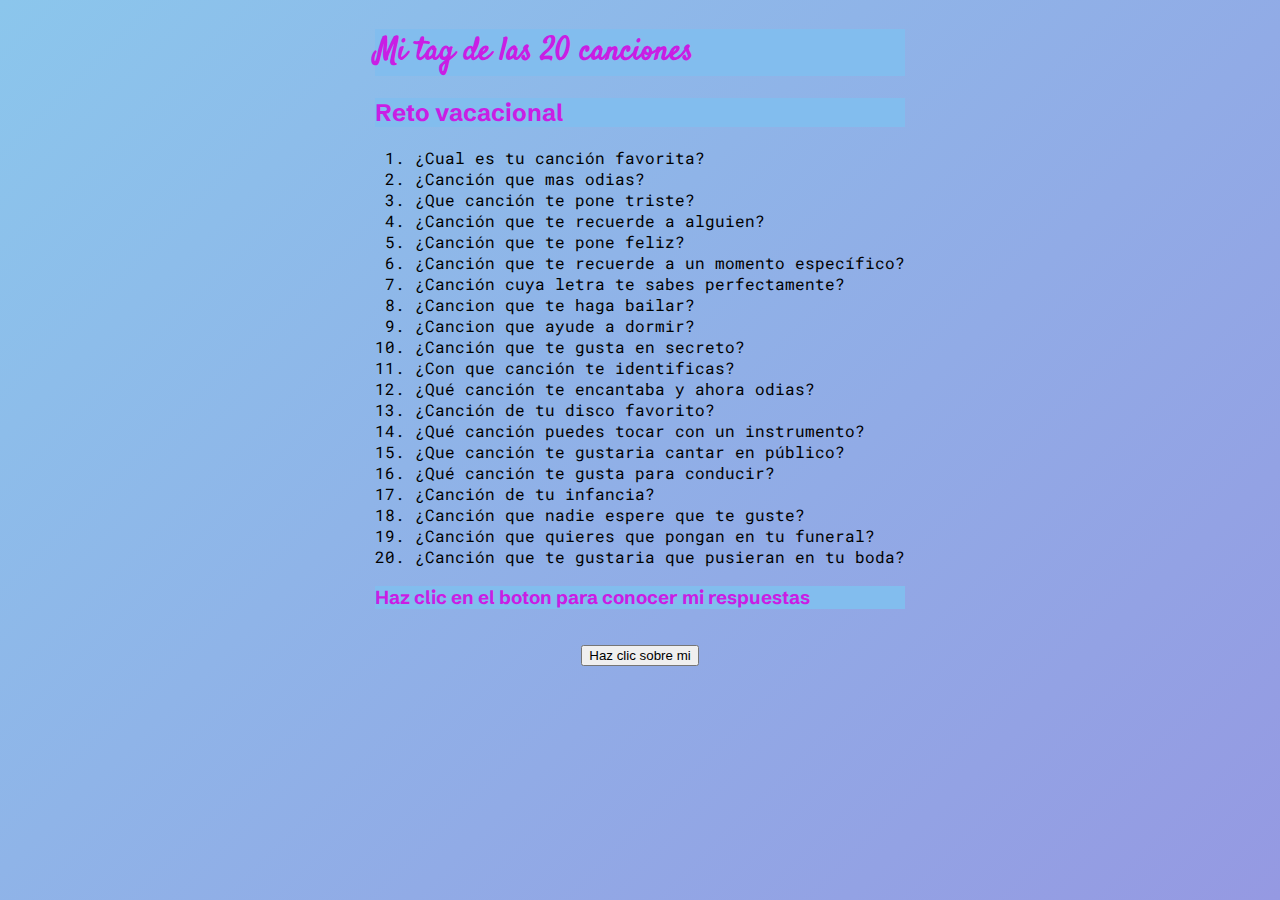
<file: index.html>
<DOCTYPE html>
<html lang="es">
<head>
    <meta charset="UTF-8">
    <title>Tag de las 20 canciones-</title>
    <link rel="stylesheet" href="styles/styles.css">
</head>
<body>
    <h1 class="titulo1"> Mi tag de las 20 canciones</h1>
    <h2 class="titulo2">Reto vacacional</h2>
    <ol class="titulo3">
        <li>¿Cual es tu canción favorita?</li>
        <li>¿Canción que mas odias?</li>
        <li>¿Que canción te pone triste?</li>
        <li>¿Canción que te recuerde a alguien?</li>
        <li>¿Canción que te pone feliz?</li>
        <li>¿Canción que te recuerde a un momento específico?</li>
        <li>¿Canción cuya letra te sabes perfectamente?</li>
        <li>¿Cancion que te haga bailar?</li>
        <li>¿Cancion que ayude a dormir?</li>
        <li>¿Canción que te gusta en secreto?</li>
        <li>¿Con que canción te identificas?</li>
        <li>¿Qué canción te encantaba y ahora odias?</li>
        <li>¿Canción de tu disco favorito?</li>
        <li>¿Qué canción puedes tocar con un instrumento?</li>
        <li>¿Que canción te gustaria cantar en público?</li>
        <li>¿Qué canción te gusta para conducir?</li>
        <li>¿Canción de tu infancia?</li>
        <li>¿Canción que nadie espere que te guste?</li>
        <li>¿Canción que quieres que pongan en tu funeral?</li>
        <li>¿Canción que te gustaria que pusieran en tu boda?</li>
    </ol>
    <h3 class="titulo2">Haz clic en el boton para conocer mi respuestas</h3><br>
    <div class="contenedor">
        <a href="respuestas.html">
            <button>Haz clic sobre mi</button>
        </a> 
    </div>
</body>
</html>
</file>
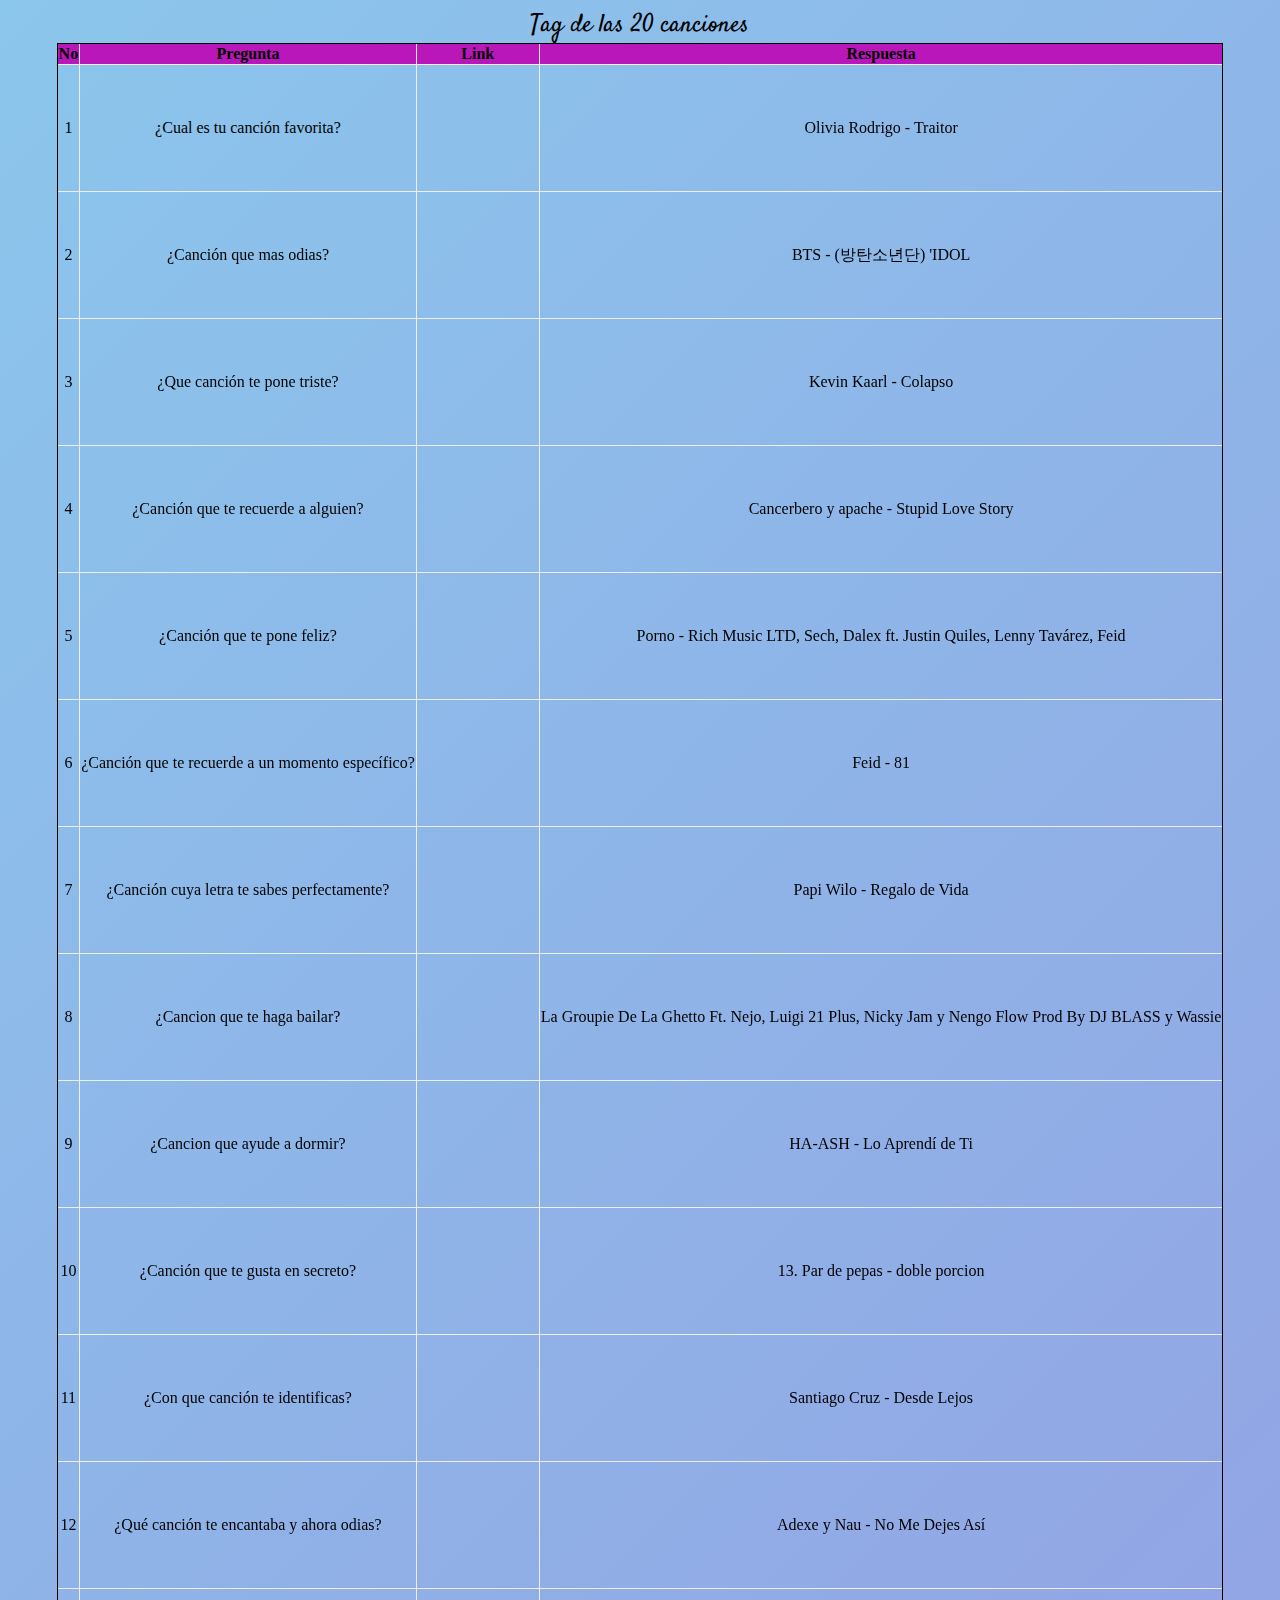
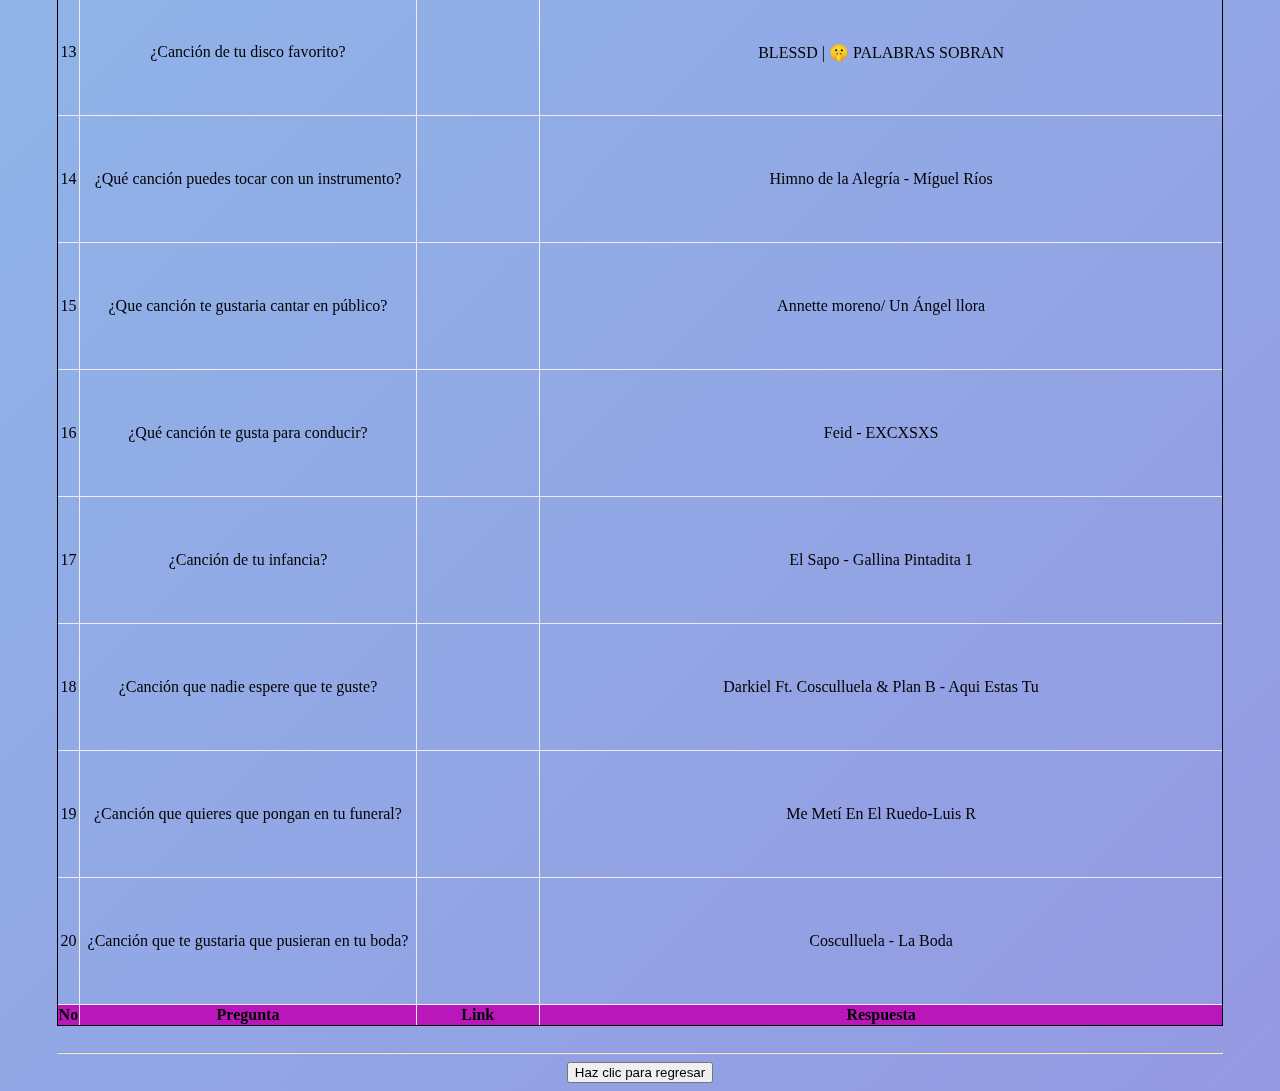
<file: respuestas.html>
<!DOCTYPE html>
<html lang="en">
<head>
    <meta charset="UTF-8">
    <meta name="viewport" content="width=device-width, initial-scale=1.0">
    <title>Respuestas</title>
    <link rel="stylesheet" href="styles/styles.css">
</head>
<body>
    <center>
        <table class="table"border="1"> 
            <caption>Tag de las 20 canciones</caption>
            <tr>
                <thead>
                    <th>No</th>
                    <th>Pregunta</th>
                    <th>Link</th>
                    <th>Respuesta</th>
                </thead> 
            </tr>
            <tbody>
                <tr>
                    <td>1</td>
                    <td>¿Cual es tu canción favorita?</td>
                    <td><iframe width="120" height="120" src="https://www.youtube.com/embed/4QLvEIXlF6Q" title="YouTube video player" frameborder="0" allow="accelerometer; autoplay; clipboard-write; encrypted-media; gyroscope; picture-in-picture; web-share" allowfullscreen></iframe></td>
                    <td>Olivia Rodrigo - Traitor</td>
                </tr>
                <tr>
                    <td>2</td>
                    <td>¿Canción que mas odias?</td>
                    <td><iframe width="120" height="120" src="https://www.youtube.com/embed/pBuZEGYXA6E" title="YouTube video player" frameborder="0" allow="accelerometer; autoplay; clipboard-write; encrypted-media; gyroscope; picture-in-picture; web-share" allowfullscreen></iframe></td>
                    <td>BTS - (방탄소년단) 'IDOL</td>
                </tr>
                <tr>
                    <td>3</td>
                    <td>¿Que canción te pone triste?</td>
                    <td><iframe width="120" height="120" src="https://www.youtube.com/embed/YUm-LpX1vvY" title="YouTube video player" frameborder="0" allow="accelerometer; autoplay; clipboard-write; encrypted-media; gyroscope; picture-in-picture; web-share" allowfullscreen></iframe></td>
                    <td>Kevin Kaarl - Colapso</td>
                </tr>
                <tr>
                    <td>4</td>
                    <td>¿Canción que te recuerde a alguien?</td>
                    <td><iframe width="120" height="120" src="https://www.youtube.com/embed/FRRfy6yQayo" title="YouTube video player" frameborder="0" allow="accelerometer; autoplay; clipboard-write; encrypted-media; gyroscope; picture-in-picture; web-share" allowfullscreen></iframe></td>
                    <td>Cancerbero y apache - Stupid Love Story</td>
                </tr>
                <tr>
                    <td>5</td>
                    <td>¿Canción que te pone feliz?</td>
                    <td><iframe width="120" height="120" src="https://www.youtube.com/embed/T3UL7382q2k" title="YouTube video player" frameborder="0" allow="accelerometer; autoplay; clipboard-write; encrypted-media; gyroscope; picture-in-picture; web-share" allowfullscreen></iframe></td>
                    <td>Porno - Rich Music LTD, Sech, Dalex ft. Justin Quiles, Lenny Tavárez, Feid</td>
                </tr>
                <tr>
                    <td>6</td>
                    <td>¿Canción que te recuerde a un momento específico?</td>
                    <td><iframe width="120" height="120" src="https://www.youtube.com/embed/UeChs_E7QnE" title="YouTube video player" frameborder="0" allow="accelerometer; autoplay; clipboard-write; encrypted-media; gyroscope; picture-in-picture; web-share" allowfullscreen></iframe></td>
                    <td>Feid - 81</td>
                </tr>
                <tr>
                    <td>7</td>
                    <td>¿Canción cuya letra te sabes perfectamente?</td>
                    <td><iframe width="120" height="120" src="https://www.youtube.com/embed/50QifqxZMPQ" title="YouTube video player" frameborder="0" allow="accelerometer; autoplay; clipboard-write; encrypted-media; gyroscope; picture-in-picture; web-share" allowfullscreen></iframe></td>
                    <td>Papi Wilo - Regalo de Vida</td>
                </tr>
                <tr>
                    <td>8</td>
                    <td>¿Cancion que te haga bailar?</td>
                    <td><iframe width="120" height="120" src="https://www.youtube.com/embed/KIkE_rNcBpk" title="YouTube video player" frameborder="0" allow="accelerometer; autoplay; clipboard-write; encrypted-media; gyroscope; picture-in-picture; web-share" allowfullscreen></iframe></td>
                    <td>La Groupie De La Ghetto Ft. Nejo, Luigi 21 Plus, Nicky Jam y Nengo Flow Prod By DJ BLASS y Wassie</td>
                </tr>
                <tr>
                    <td>9</td>
                    <td>¿Cancion que ayude a dormir?</td>
                    <td><iframe width="120" height="120" src="https://www.youtube.com/embed/Uws510cVia4" title="YouTube video player" frameborder="0" allow="accelerometer; autoplay; clipboard-write; encrypted-media; gyroscope; picture-in-picture; web-share" allowfullscreen></iframe></td>
                    <td>HA-ASH - Lo Aprendí de Ti</td>
                </tr>
                <tr>
                    <td>10</td>
                    <td>¿Canción que te gusta en secreto?</td>
                    <td><iframe width="120" height="120" src="https://www.youtube.com/embed/iyHSBCBfJDc" title="YouTube video player" frameborder="0" allow="accelerometer; autoplay; clipboard-write; encrypted-media; gyroscope; picture-in-picture; web-share" allowfullscreen></iframe></td>
                    <td>13. Par de pepas - doble porcion</td>
                </tr>
                <tr>
                    <td>11</td>
                    <td>¿Con que canción te identificas?</td>
                    <td><iframe width="120" height="120" src="https://www.youtube.com/embed/S8RmXvxlIzc" title="YouTube video player" frameborder="0" allow="accelerometer; autoplay; clipboard-write; encrypted-media; gyroscope; picture-in-picture; web-share" allowfullscreen></iframe></td>
                    <td>Santiago Cruz - Desde Lejos </td>
                </tr>
                <tr>
                    <td>12</td>
                    <td>¿Qué canción te encantaba y ahora odias?</td>
                    <td><iframe width="120" height="120" src="https://www.youtube.com/embed/Ne2tGHhRS8A" title="YouTube video player" frameborder="0" allow="accelerometer; autoplay; clipboard-write; encrypted-media; gyroscope; picture-in-picture; web-share" allowfullscreen></iframe></td>
                    <td>Adexe y Nau - No Me Dejes Así</td>
                </tr>
                <tr>
                    <td>13</td>
                    <td>¿Canción de tu disco favorito?</td>
                    <td><iframe width="120" height="120" src="https://www.youtube.com/embed/FXO40R1_wgc" title="YouTube video player" frameborder="0" allow="accelerometer; autoplay; clipboard-write; encrypted-media; gyroscope; picture-in-picture; web-share" allowfullscreen></iframe></td>
                    <td>BLESSD | 🤫 PALABRAS SOBRAN</td>
                </tr>
                <tr>
                    <td>14</td>
                    <td>¿Qué canción puedes tocar con un instrumento?</td>
                    <td><iframe width="120" height="120" src="https://www.youtube.com/embed/8fFZaWMHaqw" title="YouTube video player" frameborder="0" allow="accelerometer; autoplay; clipboard-write; encrypted-media; gyroscope; picture-in-picture; web-share" allowfullscreen></iframe></td>
                    <td>Himno de la Alegría - Míguel Ríos</td>
                </tr>
                <tr>
                    <td>15</td>
                    <td>¿Que canción te gustaria cantar en público?</td>
                    <td><iframe width="120" height="120" src="https://www.youtube.com/embed/MP_0GulKi80" title="YouTube video player" frameborder="0" allow="accelerometer; autoplay; clipboard-write; encrypted-media; gyroscope; picture-in-picture; web-share" allowfullscreen></iframe></td>
                    <td>Annette moreno/ Un Ángel llora</td>
                </tr>
                <tr>
                    <td>16</td>
                    <td>¿Qué canción te gusta para conducir?</td>
                    <td><iframe width="120" height="120" src="https://www.youtube.com/embed/9TxHD4Pyocs" title="YouTube video player" frameborder="0" allow="accelerometer; autoplay; clipboard-write; encrypted-media; gyroscope; picture-in-picture; web-share" allowfullscreen></iframe></td>
                    <td>Feid - EXCXSXS</td>
                </tr>
                <tr>
                    <td>17</td>
                    <td>¿Canción de tu infancia?</td>
                    <td><iframe width="120" height="120" src="https://www.youtube.com/embed/6rbX0JT98ms" title="YouTube video player" frameborder="0" allow="accelerometer; autoplay; clipboard-write; encrypted-media; gyroscope; picture-in-picture; web-share" allowfullscreen></iframe></td>
                    <td>El Sapo - Gallina Pintadita 1</td>
                </tr>
                <tr>
                    <td>18</td>
                    <td>¿Canción que nadie espere que te guste?</td>
                    <td><iframe width="120" height="120" src="https://www.youtube.com/embed/fNUURs8DydY" title="YouTube video player" frameborder="0" allow="accelerometer; autoplay; clipboard-write; encrypted-media; gyroscope; picture-in-picture; web-share" allowfullscreen></iframe></td>
                    <td>Darkiel Ft. Cosculluela & Plan B - Aqui Estas Tu</td>
                </tr>
                <tr>
                    <td>19</td>
                    <td>¿Canción que quieres que pongan en tu funeral?</td>
                    <td><iframe width="120" height="120" src="https://www.youtube.com/embed/qIoiASr4kEo" title="YouTube video player" frameborder="0" allow="accelerometer; autoplay; clipboard-write; encrypted-media; gyroscope; picture-in-picture; web-share" allowfullscreen></iframe></td>
                    <td>Me Metí En El Ruedo-Luis R</td>
                </tr>
                <tr>
                    <td>20</td>
                    <td>¿Canción que te gustaria que pusieran en tu boda?</td>
                    <td><iframe width="120" height="120" src="https://www.youtube.com/embed/oiGCL2Ld534" title="YouTube video player" frameborder="0" allow="accelerometer; autoplay; clipboard-write; encrypted-media; gyroscope; picture-in-picture; web-share" allowfullscreen></iframe></td>
                    <td>Cosculluela - La Boda</td>
                </tr>
            </tbody>
            <tfoot>
                <th>No</th>
                <th>Pregunta</th>
                <th>Link</th>
                <th>Respuesta</th>
            </tfoot>
        </table> <br> <hr>
    </center>
    <div class="contenedor">
        <a href="index.html">
            <button>Haz clic para regresar</button>
        </a> 
    </div>
</body>
</html>
</file>
<file: styles/styles.css>
@import url('https://fonts.googleapis.com/css2?family=Roboto+Mono&family=Satisfy&family=Schibsted+Grotesk&display=swap');

.titulo1{
    background-color: rgb(130, 189, 238);
    font-size: 2rem;
    color: rgb(201, 30, 228);
    justify-content: center;
    font-family: 'Satisfy', cursive;
}
.titulo2{
    font-family: 'Schibsted Grotesk', sans-serif;
    background-color:rgb(130, 189, 238);
    color: rgb(201, 30, 228);
}
.titulo3{
    font-family: 'Roboto Mono', monospace;
}
.contenedor{
    display: flex;
    justify-content: center;
}
.button{
     background-color: transparent;
     color: grey;
     font-family: 'Schibsted Grotesk', sans-serif;
     border-radius: 25px;
}
button:hover{
    background-color: rgb(207, 130, 238);
}
body{
    background-color: #8BC6EC;
    background-image: linear-gradient(135deg, #8BC6EC 0%, #9599E2 100%);
    display: flex;
    justify-content: center;
    flex-direction: column;
    align-items: center;
}
.table{
    border-collapse: collapse;
}
.table{
    border: 1px solid;
    text-align: center;
}
.table th {
    background-color: rgb(186, 23, 186);
}
.table td:hover{
    background-color: #9599E2;
    color: black;
}
.table th:hover{
    background-color: #9599E2;
}
caption{
    font-family: 'Satisfy', cursive;
    font-size: 25px;
}
</file>
